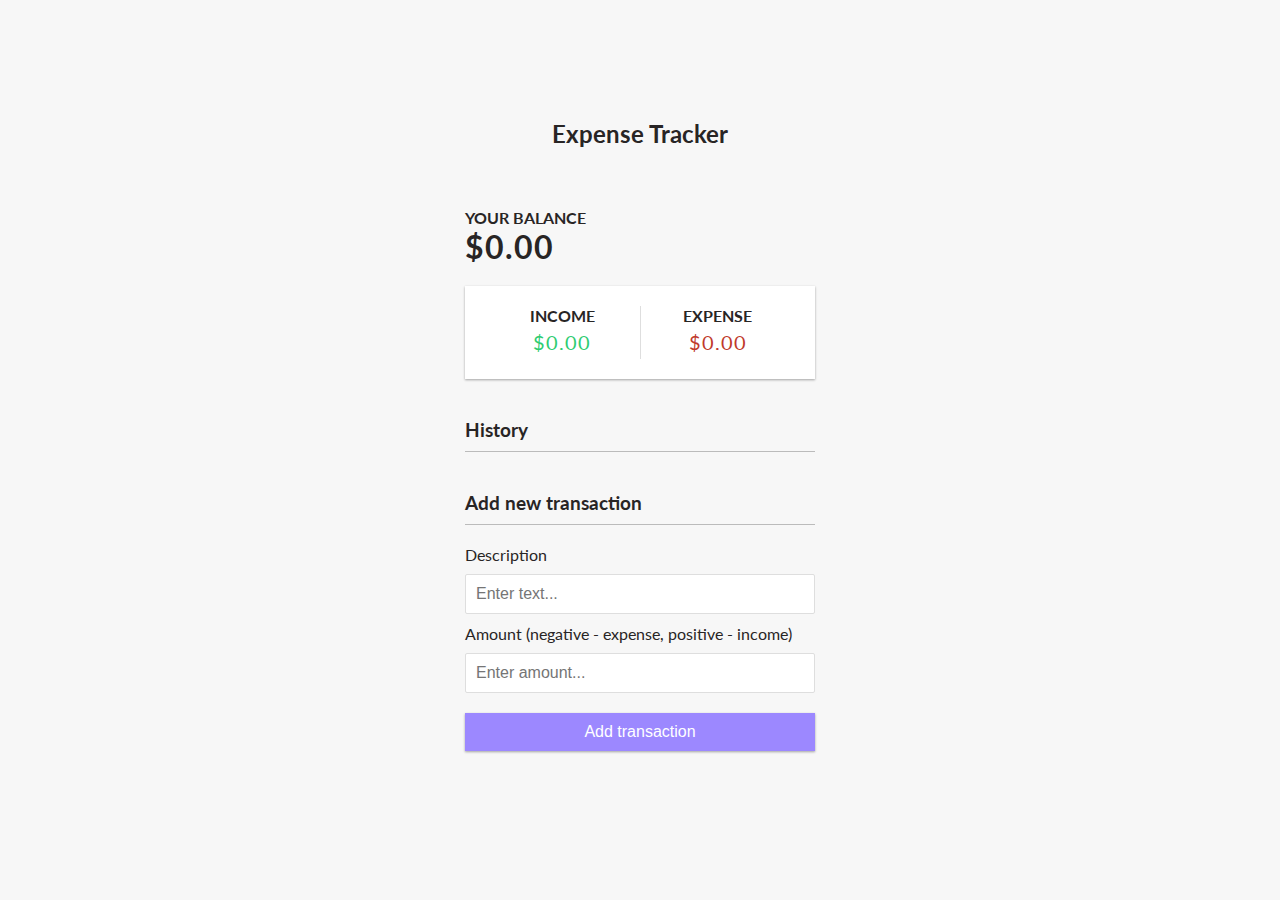
<file: projects/budget-app-start/app/index.html>
<!DOCTYPE html>
<html lang="en">
<head>
	<meta charset="UTF-8">
	<meta name="viewport" content="initial-scale=1.0, width=device-width">
	<title>Budget app</title>
	<link rel="shortcut icon" type="image/x-icon" href="assets/fav/favicon.ico">
	<!-- <link rel="stylesheet" href="https://fonts.googleapis.com/css?family=Montserrat:400,500,600,700,800,900">
	<link rel="stylesheet" href="https://pro.fontawesome.com/releases/v5.10.0/css/duotone.css" integrity="sha384-R3QzTxyukP03CMqKFe0ssp5wUvBPEyy9ZspCB+Y01fEjhMwcXixTyeot+S40+AjZ" crossorigin="anonymous"/>
	<link rel="stylesheet" href="https://pro.fontawesome.com/releases/v5.10.0/css/fontawesome.css" integrity="sha384-eHoocPgXsiuZh+Yy6+7DsKAerLXyJmu2Hadh4QYyt+8v86geixVYwFqUvMU8X90l" crossorigin="anonymous"/> -->
	<link rel="stylesheet" href="css/style.css">
</head>
<body>
	<div class="container">
        <h2 class="title">Expense Tracker</h2>
        <div class="budget">
            <h4 class="budget__subtitle">Your Balance</h4>
            <h1 class="budget__sum" id="balance">$0.00</h1>

            <div class="budget__inc-exp">
                <div class="budget__block">
                    <h4>Income</h4>
                    <p id="money-plus" class="budget__money budget__money--plus">+$0.00</p>
                </div>
                <div class="budget__block">
                    <h4>Expense</h4>
                    <p id="money-minus" class="budget__money budget__money--minus">-$0.00</p>
                </div>
            </div>

            <h3>History</h3>
            <ul id="list" class="budget__list"></ul>

            <h3>Add new transaction</h3>
            <form id="form">
                <div class="form-control">
                    <label class="budget__label" for="text">Description</label>
                    <input class="budget__input" type="text" id="text" placeholder="Enter text..." />
                </div>
                <p class="budget__error" id="desc-error">Description can't be empty</p>
                <div class="form-control">
                    <label class="budget__label" for="amount">Amount <span>(negative - expense, positive - income)</span></label>
                    <input class="budget__input" type="number" id="amount" placeholder="Enter amount..." />
                </div>
                <p class="budget__error" id="amount-error">Amount can't be empty</p>
                <button id="add-btn" class="budget__btn">Add transaction</button>
            </form>
        </div>
    </div>
	<script src="js/bundle.js"></script>
</body>
</html>
</file>
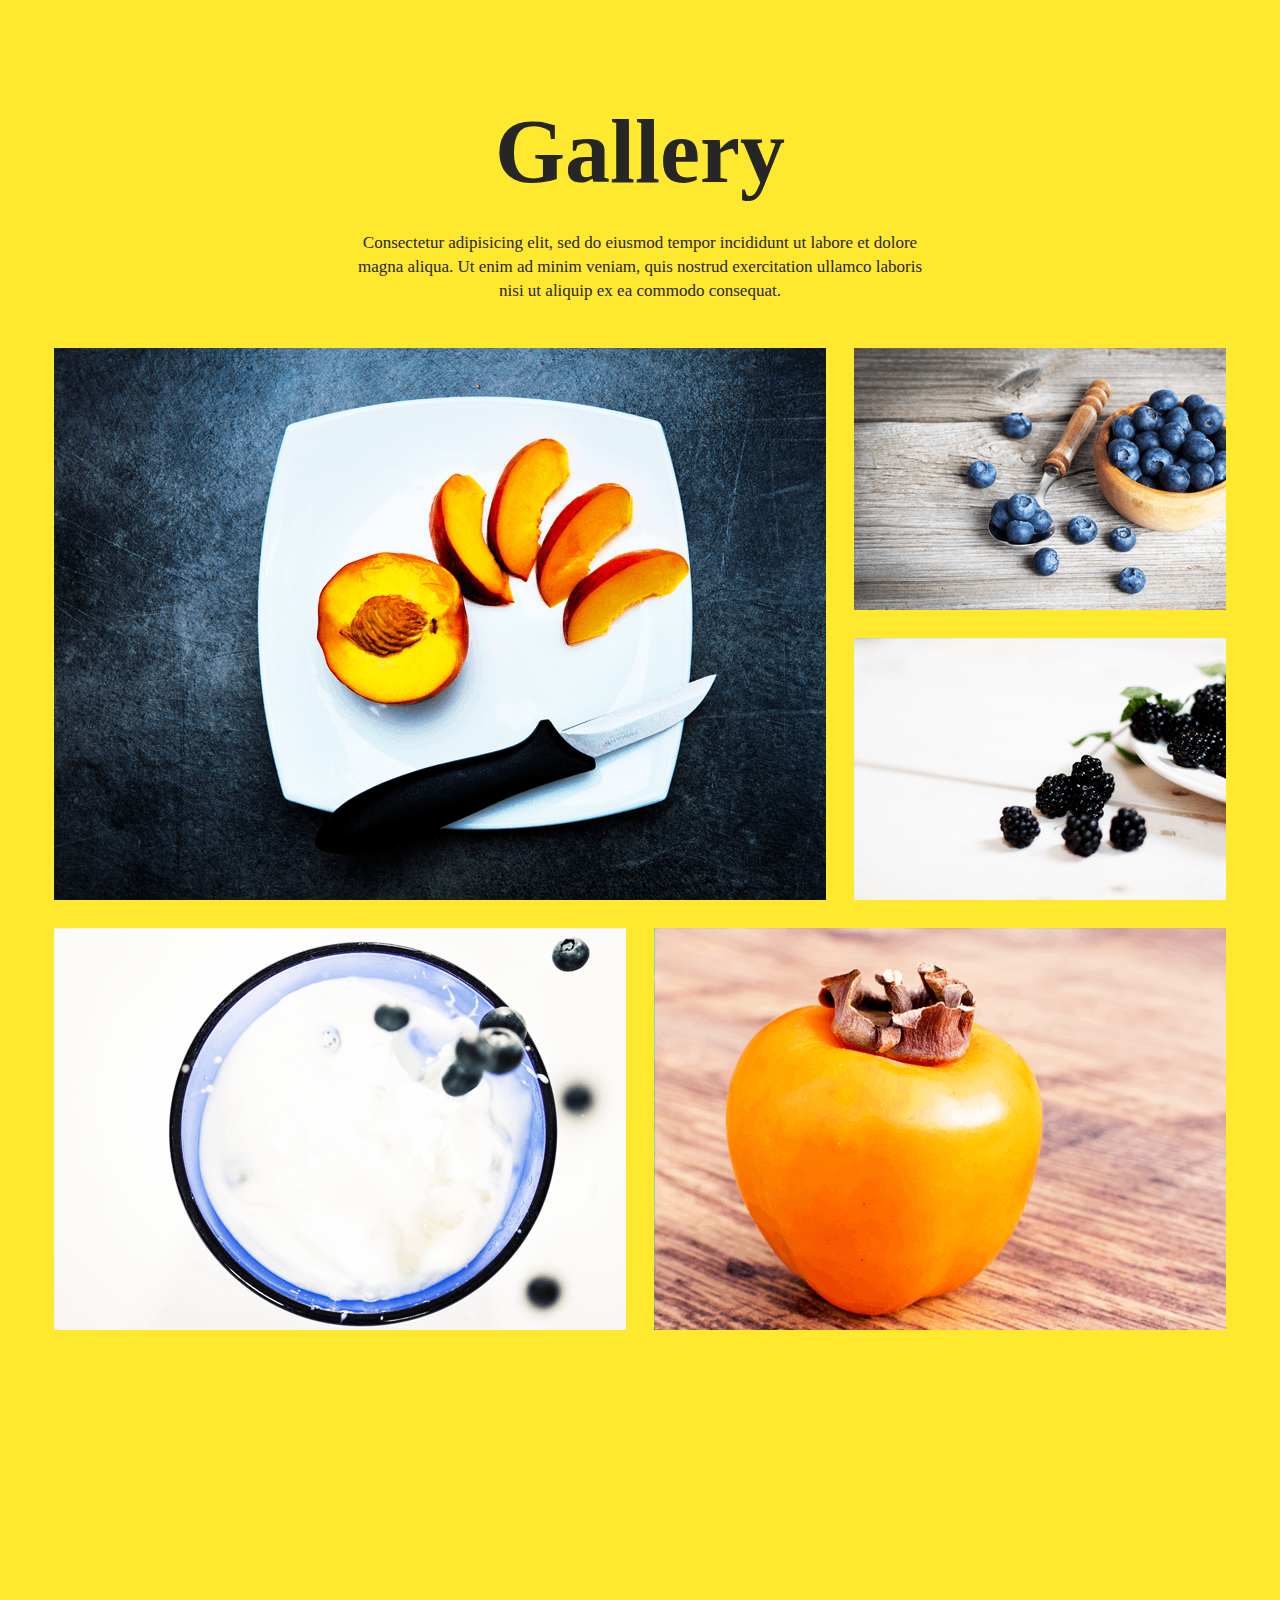
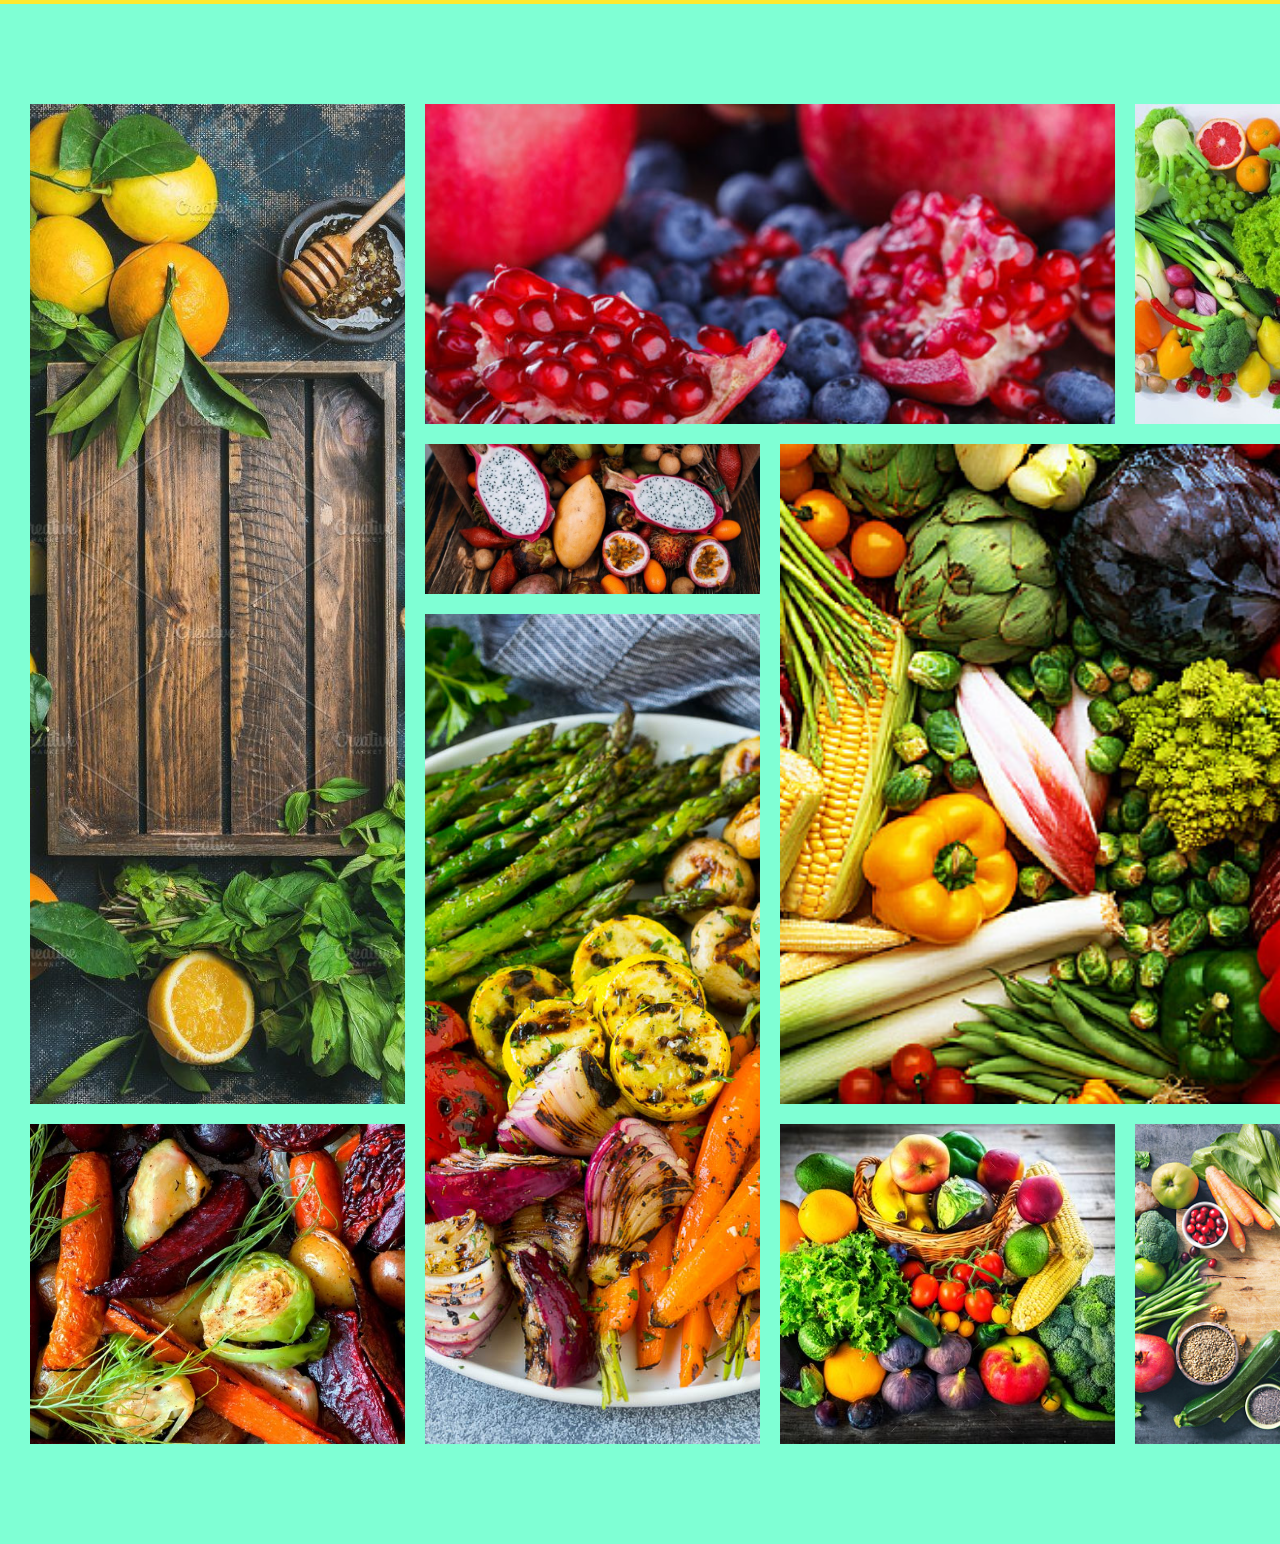
<file: projects/grid-gallery/app/index.html>
<!DOCTYPE html>
<html lang="en">
<head>
	<meta charset="UTF-8">
	<meta name="viewport" content="initial-scale=1.0, width=device-width">
	<title>Title</title>
	<link rel="shortcut icon" type="image/x-icon" href="assets/fav/favicon.ico">
	<link rel="stylesheet" href="css/style.css">
</head>
<body>
	<main>
		<section class="main">
			<div class="main__header">
				<h1 class="main__title">Gallery</h1>
				<p class="main__text">Consectetur adipisicing elit, sed do eiusmod tempor incididunt ut 
					labore et dolore magna aliqua. Ut enim ad minim veniam, quis nostrud exercitation ullamco 
					laboris nisi ut aliquip ex ea commodo consequat.</p>
			</div>
			<div class="main__gallery">
				<div class="main__block main__block--1">
					<figure class="main__picture main__picture--1">
						<img src="./img/1.png" alt="Image 1" class="main__image">
					</figure>
					<figure class="main__picture main__picture--2">
						<img src="./img/2.png" alt="Image 2" class="main__image">
					</figure>
					<figure class="main__picture main__picture--3">
						<img src="./img/3.png" alt="Image 3" class="main__image">
					</figure>
				</div>
				<div class="main__block main__block--2">
					<figure class="main__picture main__picture--4">
						<img src="./img/4.png" alt="Image 4" class="main__image">
					</figure>
					<figure class="main__picture main__picture--5">
						<img src="./img/5.png" alt="Image 5" class="main__image">
					</figure>
				</div>
			</div>
		</section>
		<section class="greens">
				<figure class="greens__item greens__item--1">
					<img src="./img/greens-1.jpg" alt="Image 1" class="greens__image">
				</figure>
				<figure class="greens__item greens__item--2">
					<img src="./img/greens-2.jpg" alt="Image 2" class="greens__image">
				</figure>
				<figure class="greens__item greens__item--3">
					<img src="./img/greens-3.jpg" alt="Image 3" class="greens__image">
				</figure>
				<figure class="greens__item greens__item--4">
					<img src="./img/greens-4.jpg" alt="Image 4" class="greens__image">
				</figure>
				<figure class="greens__item greens__item--5">
					<img src="./img/greens-5.jpg" alt="Image 5" class="greens__image">
				</figure>
				<figure class="greens__item greens__item--6">
					<img src="./img/greens-6.jpg" alt="Image 6" class="greens__image">
				</figure>
				<figure class="greens__item greens__item--7">
					<img src="./img/greens-7.jpg" alt="Image 7" class="greens__image">
				</figure>
				<figure class="greens__item greens__item--8">
					<img src="./img/greens-8.jpg" alt="Image 8" class="greens__image">
				</figure>
				<figure class="greens__item greens__item--9">
					<img src="./img/greens-9.jpg" alt="Image 9" class="greens__image">
				</figure>
			</section>
	</main>
	<script src="js/bundle.js"></script>
</body>
</html>
</file>
<file: projects/budget-app-start/app/css/style.css>
@import url("https://fonts.googleapis.com/css?family=Lato&display=swap");
* {
	margin: 0;
	padding: 0;
	-webkit-box-sizing: border-box;
	        box-sizing: border-box;
}

body {
	background-color: #f7f7f7;
	display: -webkit-box;
	display: -webkit-flex;
	display: -ms-flexbox;
	display:         flex;
	-webkit-box-orient: vertical;
	-webkit-box-direction: normal;
	-webkit-flex-direction: column;
	    -ms-flex-direction: column;
	        flex-direction: column;
	-webkit-box-align: center;
	-webkit-align-items: center;
	-ms-flex-align: center;
	        align-items: center;
	-webkit-box-pack: center;
	-webkit-justify-content: center;
	-ms-flex-pack: center;
	        justify-content: center;
	min-height: 100vh;
	margin: 0;
	font-family: "Lato", sans-serif;
	color: #282525;
}

li {
	list-style: none;
}

a {
	text-decoration: none;
}

.container {
	width: 350px;
	margin: 20px auto;
}

:root {
	--box-shadow: 0 1px 3px rgba(0, 0, 0, .12), 0 1px 2px rgba(0, 0, 0, .24);
}

h3 {
	border-bottom: 1px solid #bbb;
	padding-bottom: 10px;
	margin: 40px 0 10px;
}

h4 {
	text-transform: uppercase;
}

.title {
	margin-bottom: 60px;
	text-align: center;
}

.budget__sum {
	letter-spacing: 1px;
	margin: 0;
	font-size: 32px;
}

.budget__inc-exp {
	background-color: #fff;
	-webkit-box-shadow: var(--box-shadow);
	        box-shadow: var(--box-shadow);
	padding: 20px;
	display: -webkit-box;
	display: -webkit-flex;
	display: -ms-flexbox;
	display:         flex;
	-webkit-box-pack: justify;
	-webkit-justify-content: space-between;
	-ms-flex-pack: justify;
	        justify-content: space-between;
	margin: 20px 0;
}

.budget__block {
	-webkit-box-flex: 1;
	-webkit-flex: 1;
	    -ms-flex: 1;
	        flex: 1;
	text-align: center;
}
.budget__block:first-child {
	border-right: 1px solid #dedede;
}

.budget__money {
	font-size: 20px;
	letter-spacing: 1px;
	margin: 5px 0;
}
.budget__money--plus {
	color: #2ecc71;
}
.budget__money--minus {
	color: #c0392b;
}

.budget__list {
	list-style-type: none;
	padding: 0;
	margin-bottom: 40px;
}

.budget__item {
	background-color: #fff;
	-webkit-box-shadow: var(--box-shadow);
	        box-shadow: var(--box-shadow);
	color: #333;
	display: -webkit-box;
	display: -webkit-flex;
	display: -ms-flexbox;
	display:         flex;
	-webkit-box-pack: justify;
	-webkit-justify-content: space-between;
	-ms-flex-pack: justify;
	        justify-content: space-between;
	position: relative;
	padding: 10px;
	margin: 10px 0;
}
.budget__item--plus {
	border-right: 5px solid #2ecc71;
}
.budget__item--minus {
	border-right: 5px solid #c0392b;
}
.budget__item:hover .budget__delete-btn {
	opacity: 1;
}

.budget__btn {
	cursor: pointer;
	background-color: #9c88ff;
	-webkit-box-shadow: var(--box-shadow);
	        box-shadow: var(--box-shadow);
	color: #fff;
	border: 0;
	display: block;
	font-size: 16px;
	margin: 20px 0 30px;
	padding: 10px;
	width: 100%;
	-webkit-transition: .3s;
	     -o-transition: .3s;
	        transition: .3s;
}
.budget__btn:hover {
	background-color: #5c48c0;
}
.budget__btn:focus {
	outline: 0;
}

.budget__delete-btn {
	cursor: pointer;
	background-color: #e74c3c;
	border: 0;
	color: #fff;
	font-size: 20px;
	line-height: 20px;
	padding: 2px 5px;
	position: absolute;
	top: 50%;
	left: 0;
	-webkit-transform: translate(-100%, -50%);
	    -ms-transform: translate(-100%, -50%);
	        transform: translate(-100%, -50%);
	opacity: 0;
	-webkit-transition: opacity .3s ease;
	     -o-transition: opacity .3s ease;
	        transition: opacity .3s ease;
}
.budget__delete-btn:focus {
	outline: 0;
}

.budget__label {
	display: inline-block;
	margin: 10px 0;
}

.budget__input {
	border: 1px solid #dedede;
	border-radius: 2px;
	display: block;
	font-size: 16px;
	padding: 10px;
	width: 100%;
}

.budget__error {
	margin-top: 5px;
	font-size: 12px;
	color: red;
	display: none;
}

/*# sourceMappingURL=[data-uri] */
</file>
<file: projects/grid-gallery/app/css/style.css>
* {
	margin: 0;
	padding: 0;
	-webkit-box-sizing: border-box;
	        box-sizing: border-box;
}

.greens {
	width: 100%;
	max-width: 1500px;
	padding: 100px 30px;
	margin: 0 auto;
	background-color: aquamarine;
	display: grid;
	grid-template: repeat(8, 150px)/375px repeat(3, 335px);
	row-gap: 20px;
	-webkit-column-gap: 20px;
	   -moz-column-gap: 20px;
	        column-gap: 20px;
}
.greens__item--1 {
	grid-row: 1/7;
	grid-column: 1/2;
}
.greens__item--2 {
	grid-row: 1/3;
	grid-column: 2/4;
}
.greens__item--3 {
	grid-row: 1/3;
	grid-column: 4/5;
}
.greens__item--4 {
	grid-row: 3/4;
	grid-column: 2/3;
}
.greens__item--5 {
	grid-row: 3/7;
	grid-column: 3/5;
}
.greens__item--6 {
	grid-row: 7/9;
	grid-column: 1/2;
}
.greens__item--7 {
	grid-row: 4/9;
	grid-column: 2/3;
}
.greens__item--8 {
	grid-row: 7/9;
	grid-column: 3/4;
}
.greens__item--9 {
	grid-row: 7/9;
	grid-column: 4/5;
}
.greens__image {
	width: 100%;
	height: 100%;
	-o-object-fit: cover;
	   object-fit: cover;
}

.main {
	width: 100%;
	max-width: 1500px;
	background-color: #ffe92f;
	margin: 0 auto;
	padding: 100px 165px 225px 165px;
	display: -webkit-box;
	display: -webkit-flex;
	display: -ms-flexbox;
	display:         flex;
	-webkit-box-orient: vertical;
	-webkit-box-direction: normal;
	-webkit-flex-direction: column;
	    -ms-flex-direction: column;
	        flex-direction: column;
	-webkit-box-pack: center;
	-webkit-justify-content: center;
	-ms-flex-pack: center;
	        justify-content: center;
	-webkit-box-align: center;
	-webkit-align-items: center;
	-ms-flex-align: center;
	        align-items: center;
}
.main__title {
	font-size: 90px;
	margin-bottom: 28px;
	color: #262626;
	text-align: center;
}
.main__text {
	width: 577px;
	font-size: 17px;
	color: #262626;
	text-align: center;
	line-height: 24px;
	margin-bottom: 45px;
}
.main__block {
	display: grid;
	width: 100%;
}
.main__block--1 {
	grid-template: repeat(2, 262px)/772px 371px;
	grid-template-areas: "first first"	"second second";
	row-gap: 28px;
	-webkit-column-gap: 28px;
	   -moz-column-gap: 28px;
	        column-gap: 28px;
	margin-bottom: 28px;
}
.main__block--2 {
	grid-template-rows: 401px;
	grid-template-columns: repeat(2, 572px);
	row-gap: 28px;
	-webkit-column-gap: 28px;
	   -moz-column-gap: 28px;
	        column-gap: 28px;
	margin-bottom: 50px;
}
.main__picture--1 {
	grid-row-start: 1;
	grid-row-end: 3;
	grid-row: first;
	grid-column: first;
	grid-column-start: 1;
	grid-column-end: 2;
}
.main__picture--2 {
	grid-row-start: 1;
	grid-row-end: 2;
	grid-row: first;
	grid-column: second;
	grid-column-start: 2;
	grid-column-end: 3;
}
.main__picture--3 {
	grid-row-start: 2;
	grid-row-end: 3;
	grid-row: second;
	grid-column: second;
	grid-column-start: 2;
	grid-column-end: 3;
}
.main__picture--4 {
	grid-row-start: 1;
	grid-row-end: 2;
	grid-column-start: 1;
	grid-column-end: 2;
}
.main__picture--5 {
	grid-row-start: 1;
	grid-row-end: 2;
	grid-column-start: 2;
	grid-column-end: 3;
}

.parent .image {
	width: 600px;
}

/*# sourceMappingURL=[data-uri] */
</file>
